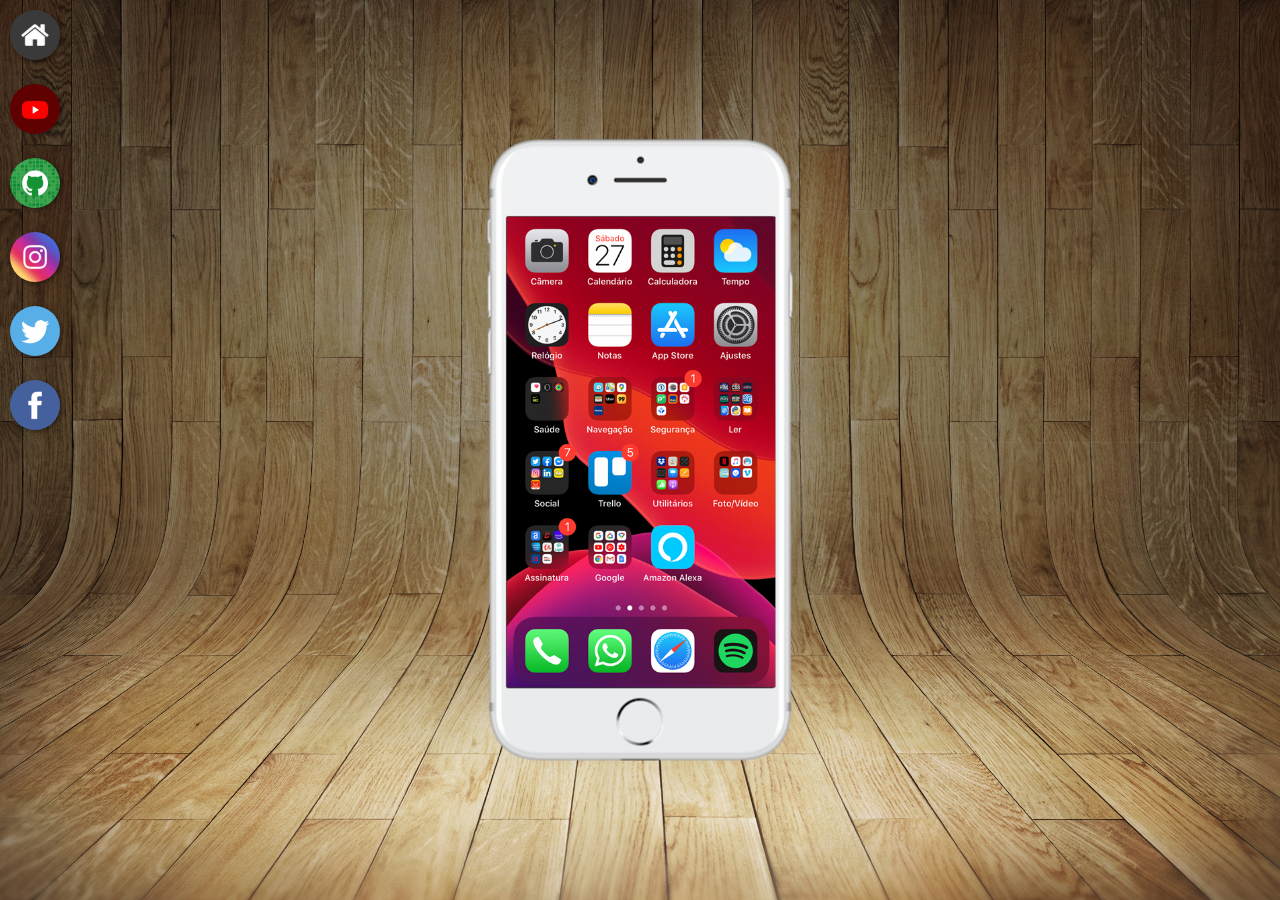
<file: index.html>
<!DOCTYPE html>
<html lang="pt-br">
<head>
    <meta charset="UTF-8">
    <meta name="viewport" content="width=device-width, initial-scale=1.0">
    <link rel="shortcut icon" href="favicon.ico" type="image/x-icon">
    <link rel="stylesheet" href="estilos/style.css">
    <title>Projeto Redes Sociais</title>
</head>
<body>
    <main>
        <section id="telefone">
             <iframe src="home.html" name="tela" id="tela" frameborder="0"></iframe>
        </section>
        <section id="redes-sociais">
             <a href="#" target="tela"><img src="imagens/logo-home.jpg" alt="Home"></a><br>
             <a href="#" target="tela"><img src="imagens/logo-youtube.jpg" alt="youtube"></a><br>
             <a href="#" target="tela"><img src="imagens/logo-github.jpg" alt="GitHub"></a><br>
             <a href="#" target="tela"><img src="imagens/logo-instagram.jpg" alt="Instagram"></a><br>
             <a href="#" target="tela"><img src="imagens/logo-twitter.jpg" alt="Twitter"></a><br>
             <a href="#" target="tela"><img src="imagens/logo-facebook.jpg" alt="Facebook"></a>
        </section>
    </main>
</body>
</html>
</file>
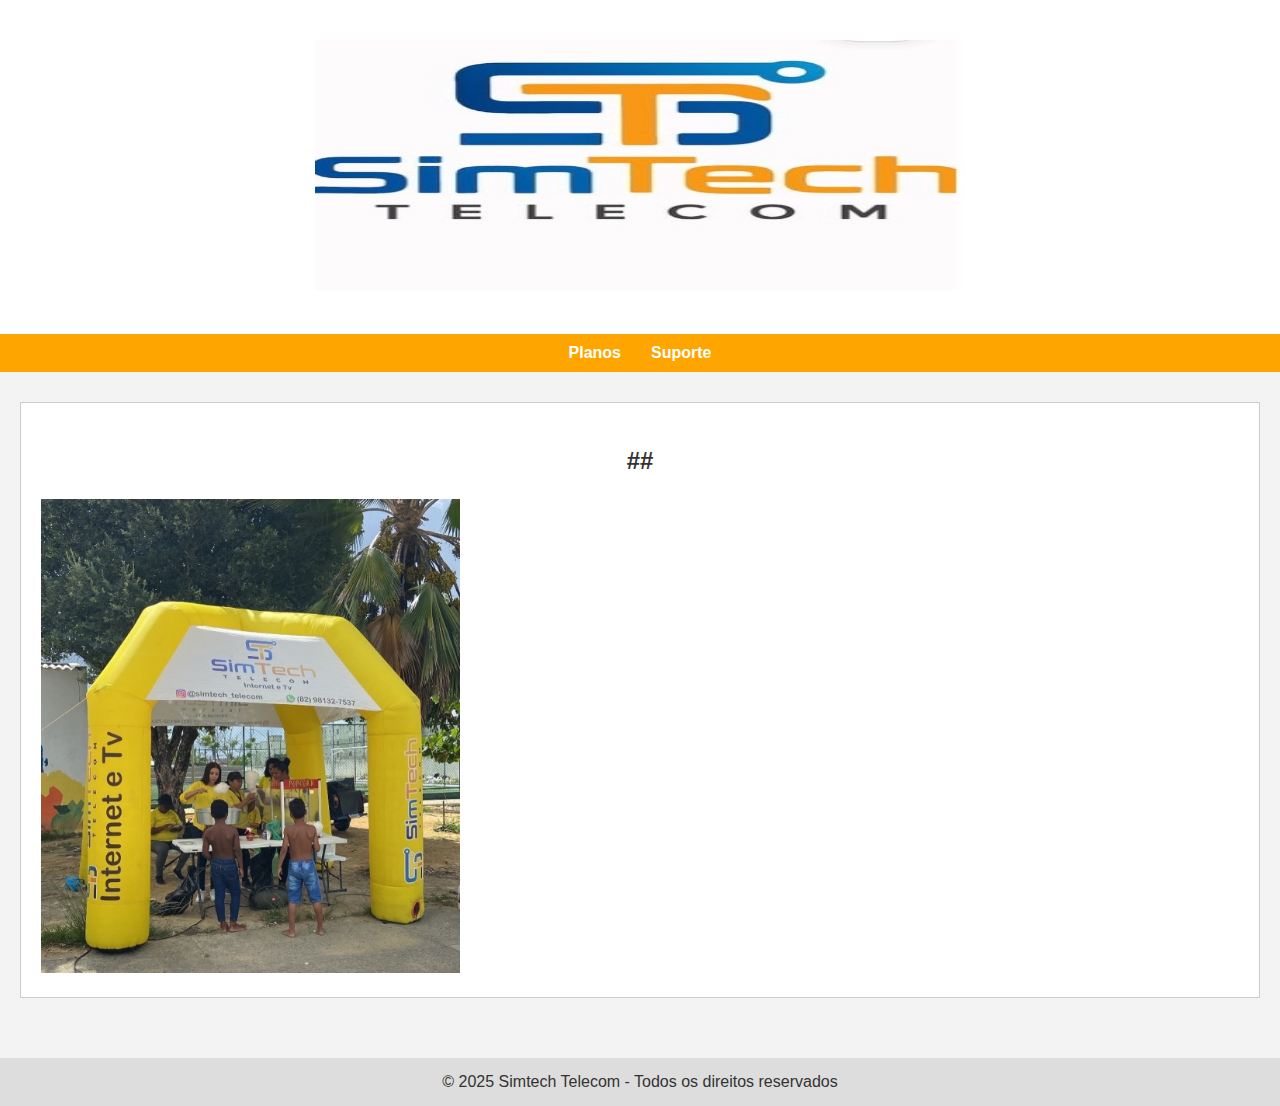
<file: projetonovo/index.html>
<!DOCTYPE html>
<html lang="pt-br">
<head>
  <meta charset="UTF-8">
  <meta name="viewport" content="width=device-width, initial-scale=1.0">
  <title>Simtech Telecom</title>
  <link rel="stylesheet" href="style.css">
</head>
<body>
  <header> 
    <img src="imagens/img01.jpg" alt="Simtech">
  </header>

  <nav>
    <ul>
      <li><a href="imagens/img03.jpg">Planos</a></li>
      <li><a href="imagens/img02.jpg">Suporte</a></li>
    </ul>
  </nav>

  <main>
    <section class="destaque">
      
    </section>

    <section class="sobre">
      <h2>## </h2>
      <img src="imagens/img04.jpg" alt="Simtech">
    </section>
  </main>

  <footer>
    <p>&copy; 2025 Simtech Telecom - Todos os direitos reservados</p>
  </footer>
</body>
</html>
</file>
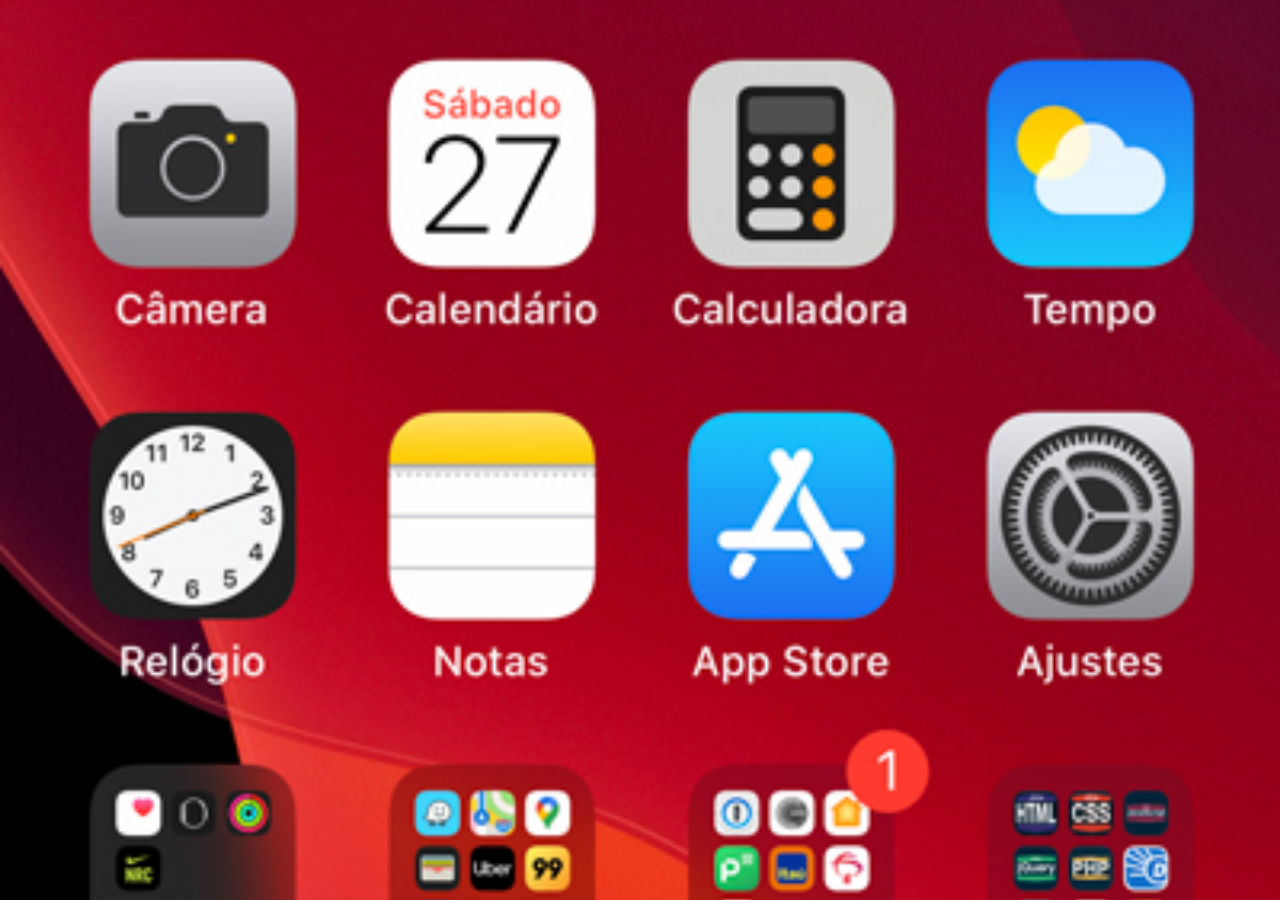
<file: home.html>
<!DOCTYPE html>
<html lang="pt-br">
<head>
    <meta charset="UTF-8">
    <meta name="viewport" content="width=device-width, initial-scale=1.0">
    <title>Home</title>
</head>
<style>
    *{
        margin: 0px;
        padding: 0px;
    }

    body {
        width: 100vw;
        height: 100vh;
        background: black url('imagens/tela-home.jpg') no-repeat top center;
        background-size: cover;
    }
</style>
<body>
    
</body>
</html>
</file>
<file: estilos/style.css>
@charset "UTF-8";       

*{
    margin: 0px;
    padding: 0px;
    font-family: Arial, Helvetica, sans-serif;
}

html, body {
    height: 100vh;
    width: 100vw;
    background-color: black;
}

body {
    background: url('../imagens/fundo-madeira.jpg')no-repeat top center;
    background-size: cover;
    background-attachment: fixed;
}

main {
    position: relative;
    height: 100vh;
    
}

section#telefone {
    position: absolute;
    top: 50%;
    left: 50%;
    transform: translate(-50%, -50%);

    height: 627px;
    width: 311px;
    background: url('../imagens/frame-iphone.png') no-repeat;
}

iframe#tela {
    position: relative; 
    top: 80px;
    left: 22px;
    width: 269px;
    height: 471px;
}

section#redes-sociais img {
    width: 50px;
    margin: 10px;
    left: 22px;
    border-radius: 50%;
    box-shadow: 2px 2px 5px rgba(0, 0, 0, 0.411);
    box-sizing: border-box;
}

section#redes-sociais img:hover {
    border: 2px solid rgba(255, 255, 255, 0.685);
    transform: translate(-3px, -3px);
    box-shadow: 5px 5px 10px rgba(0, 0, 0, 0.623);
    transition: transform .3s, border 1s;
}
</file>
<file: projetonovo/style.css>
* {
  margin: 0;
  padding: 0;
  box-sizing: border-box;
}

body {
  font-family: Arial, sans-serif;
  background-color: #f3f3f3;
  color: #333;
}

header {
  background-color: white;
  color: white;
  padding: 40px 20px;
  text-align: center;
  position: relative;
}

img {
  height: 250px;
  width: 650px;
}

nav {
  background-color: orange;

}

nav ul {
  display: flex;
  justify-content: center;
  list-style: none;
}

nav ul li {
  margin: 10px 15px;
}

nav ul li a {
  color: white;
  text-decoration: none;
  font-weight: bold;
}

nav ul li a:hover {
  text-decoration: underline;
}

main {
  padding: 30px 20px;
}

  section >h2 {
    text-align: center;
    padding: 2%;
  }

section >img {
  width: 35%;
  height: 1%;
  
}

.sobre {
  background-color: white;
  padding: 20px;
  border: 1px solid #ccc;
}

footer {
  background-color: #ddd;
  text-align: center;
  padding: 15px;
  margin-top: 30px;
}
</file>
